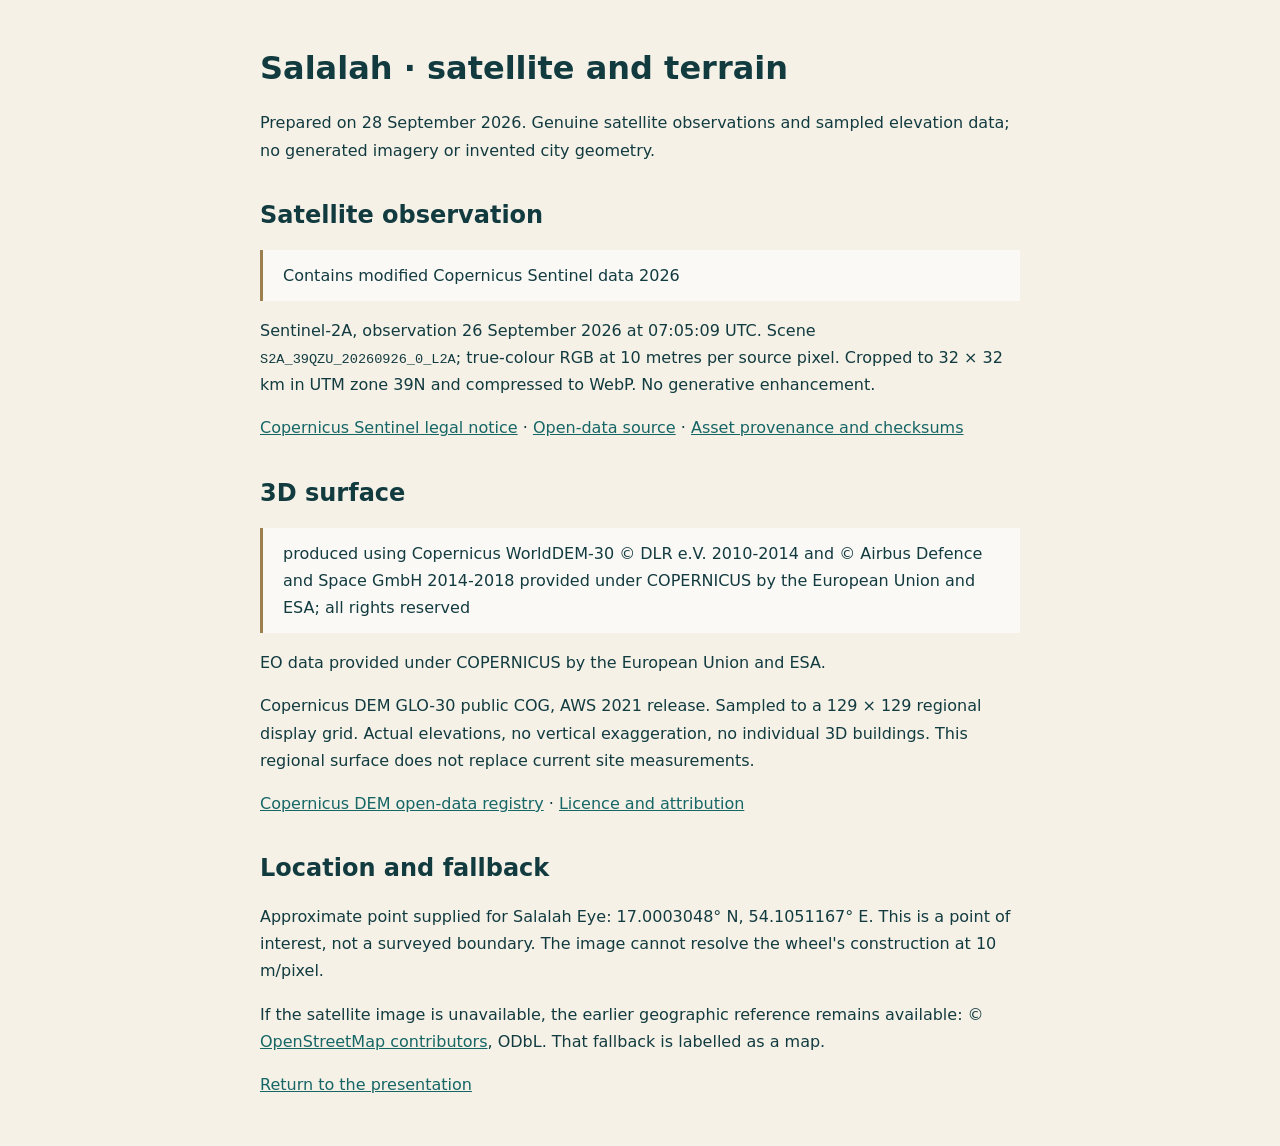
<file: data/geography-v4/credits.html>
<!doctype html><html lang="en"><meta charset="utf-8"><meta name="viewport" content="width=device-width"><title>Salalah Eye — satellite and terrain sources</title><style>body{max-width:760px;margin:48px auto;padding:0 24px;background:#f5f1e7;color:#123b40;font:16px/1.7 system-ui,sans-serif}h1,h2{line-height:1.25}h2{margin-top:36px}a{color:#166666}code{font-size:.85em;overflow-wrap:anywhere}.notice{border-left:3px solid #9d8050;padding:12px 20px;background:#fff9}small{font-size:13px}</style><main><h1>Salalah · satellite and terrain</h1><p>Prepared on 28 September 2026. Genuine satellite observations and sampled elevation data; no generated imagery or invented city geometry.</p><h2>Satellite observation</h2><p class="notice">Contains modified Copernicus Sentinel data 2026</p><p>Sentinel-2A, observation 26 September 2026 at 07:05:09 UTC. Scene <code>S2A_39QZU_20260926_0_L2A</code>; true-colour RGB at 10 metres per source pixel. Cropped to 32 × 32 km in UTM zone 39N and compressed to WebP. No generative enhancement.</p><p><a href="https://sentinels.copernicus.eu/documents/247904/690755/Sentinel_Data_Legal_Notice">Copernicus Sentinel legal notice</a> · <a href="https://registry.opendata.aws/sentinel-2-l2a-cogs/">Open-data source</a> · <a href="sources.json">Asset provenance and checksums</a></p><h2>3D surface</h2><p class="notice">produced using Copernicus WorldDEM-30 © DLR e.V. 2010-2014 and © Airbus Defence and Space GmbH 2014-2018 provided under COPERNICUS by the European Union and ESA; all rights reserved</p><p>EO data provided under COPERNICUS by the European Union and ESA.</p><p>Copernicus DEM GLO-30 public COG, AWS 2021 release. Sampled to a 129 × 129 regional display grid. Actual elevations, no vertical exaggeration, no individual 3D buildings. This regional surface does not replace current site measurements.</p><p><a href="https://registry.opendata.aws/copernicus-dem/">Copernicus DEM open-data registry</a> · <a href="https://dataspace.copernicus.eu/explore-data/data-collections/copernicus-contributing-missions/collections-description/COP-DEM">Licence and attribution</a></p><h2>Location and fallback</h2><p>Approximate point supplied for Salalah Eye: 17.0003048° N, 54.1051167° E. This is a point of interest, not a surveyed boundary. The image cannot resolve the wheel's construction at 10 m/pixel.</p><p>If the satellite image is unavailable, the earlier geographic reference remains available: © <a href="https://www.openstreetmap.org/copyright">OpenStreetMap contributors</a>, ODbL. That fallback is labelled as a map.</p><p><a href="../../">Return to the presentation</a></p></main></html>
</file>
